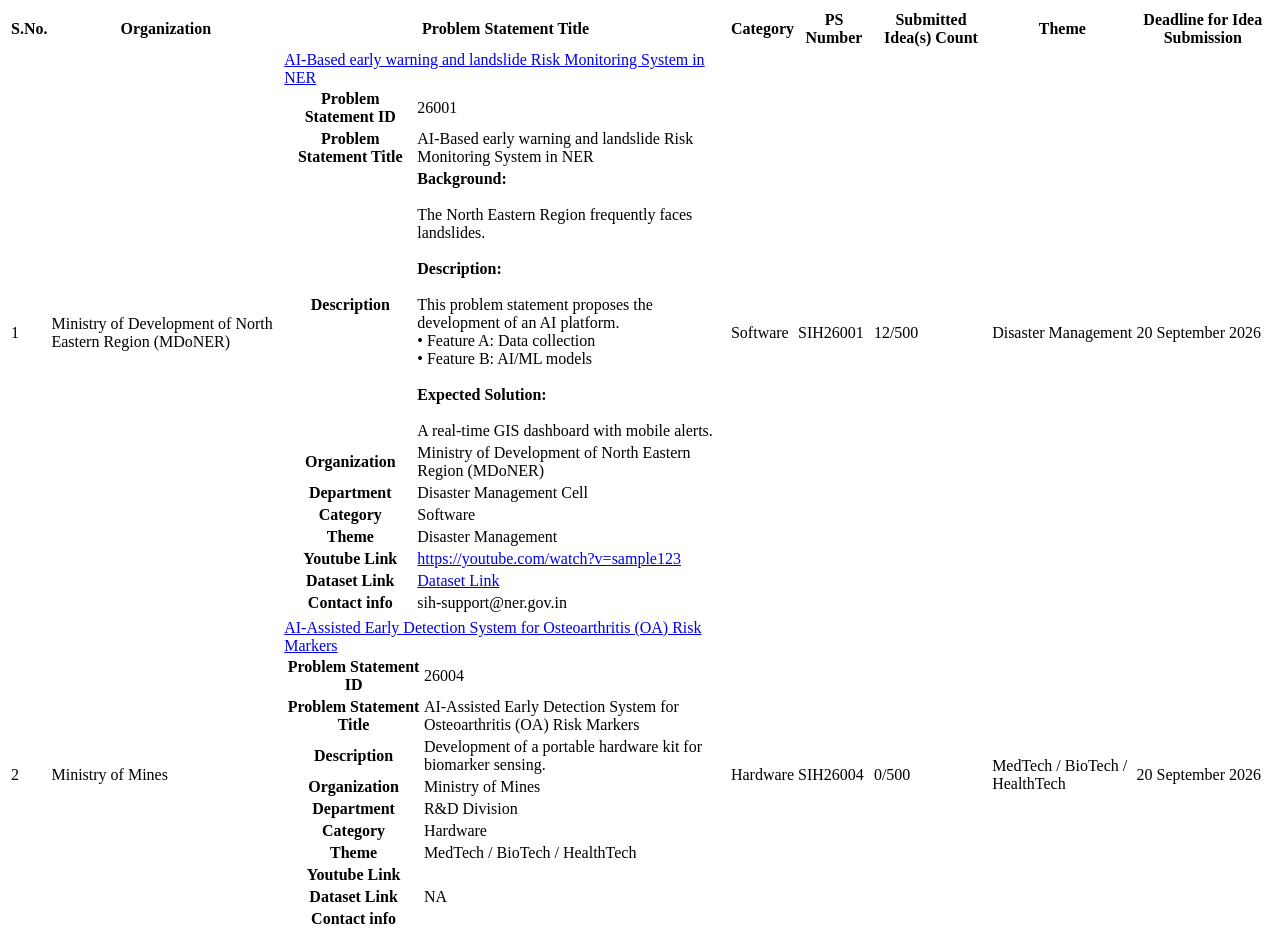
<file: tests/fixtures/sample_problem_statements.html>
<!DOCTYPE html>
<html lang="en">
<head>
    <meta charset="UTF-8">
    <title>SIH Problem Statements Sample</title>
</head>
<body>
    <table id="dataTablePS" class="table table-striped table-bordered">
        <thead>
            <tr>
                <th>S.No.</th>
                <th>Organization</th>
                <th>Problem Statement Title</th>
                <th>Category</th>
                <th>PS Number</th>
                <th>Submitted Idea(s) Count</th>
                <th>Theme</th>
                <th>Deadline for Idea Submission</th>
            </tr>
        </thead>
        <tbody>
            <!-- Row 1: Software with Background, Description, Expected Solution -->
            <tr>
                <td>1</td>
                <td>Ministry of Development of North Eastern Region (MDoNER)</td>
                <td>
                    <a href="javascript:void(0);" data-toggle="modal" data-target="#ViewProblemStatement26001">
                        AI-Based early warning and landslide Risk Monitoring System in NER
                    </a>
                    <div class="modal fade" id="ViewProblemStatement26001" role="dialog">
                        <div class="modal-dialog">
                            <div class="modal-content">
                                <div class="modal-body">
                                    <table class="table table-bordered table-hover" id="settings">
                                        <tr>
                                            <th>Problem Statement ID</th>
                                            <td><div class="style-2">26001</div></td>
                                        </tr>
                                        <tr>
                                            <th>Problem Statement Title</th>
                                            <td><div class="style-2">AI-Based early warning and landslide Risk Monitoring System in NER</div></td>
                                        </tr>
                                        <tr>
                                            <th>Description</th>
                                            <td>
                                                <div class="style-2">
                                                    <b>Background:</b><br><br>
                                                    The North Eastern Region frequently faces landslides.<br><br>
                                                    <b>Description:</b><br><br>
                                                    This problem statement proposes the development of an AI platform.<br>
                                                    • Feature A: Data collection<br>
                                                    • Feature B: AI/ML models<br><br>
                                                    <b>Expected Solution:</b><br><br>
                                                    A real-time GIS dashboard with mobile alerts.
                                                </div>
                                            </td>
                                        </tr>
                                        <tr>
                                            <th>Organization</th>
                                            <td>Ministry of Development of North Eastern Region (MDoNER)</td>
                                        </tr>
                                        <tr>
                                            <th>Department</th>
                                            <td>Disaster Management Cell</td>
                                        </tr>
                                        <tr>
                                            <th>Category</th>
                                            <td>Software</td>
                                        </tr>
                                        <tr>
                                            <th>Theme</th>
                                            <td>Disaster Management</td>
                                        </tr>
                                        <tr>
                                            <th>Youtube Link</th>
                                            <td><a href="https://youtube.com/watch?v=sample123" target="_blank">https://youtube.com/watch?v=sample123</a></td>
                                        </tr>
                                        <tr>
                                            <th>Dataset Link</th>
                                            <td><a href="https://data.gov.in/dataset/ner-landslide" target="_blank">Dataset Link</a></td>
                                        </tr>
                                        <tr>
                                            <th>Contact info</th>
                                            <td>sih-support@ner.gov.in</td>
                                        </tr>
                                    </table>
                                </div>
                            </div>
                        </div>
                    </div>
                </td>
                <td>Software</td>
                <td>SIH26001</td>
                <td>12/500</td>
                <td>Disaster Management</td>
                <td>20 September 2026</td>
            </tr>

            <!-- Row 2: Hardware with plain description, empty links -->
            <tr>
                <td>2</td>
                <td>Ministry of Mines</td>
                <td>
                    <a href="javascript:void(0);" data-toggle="modal" data-target="#ViewProblemStatement26004">
                        AI-Assisted Early Detection System for Osteoarthritis (OA) Risk Markers
                    </a>
                    <div class="modal fade" id="ViewProblemStatement26004" role="dialog">
                        <div class="modal-dialog">
                            <div class="modal-content">
                                <div class="modal-body">
                                    <table class="table table-bordered table-hover" id="settings">
                                        <tr>
                                            <th>Problem Statement ID</th>
                                            <td><div class="style-2">26004</div></td>
                                        </tr>
                                        <tr>
                                            <th>Problem Statement Title</th>
                                            <td><div class="style-2">AI-Assisted Early Detection System for Osteoarthritis (OA) Risk Markers</div></td>
                                        </tr>
                                        <tr>
                                            <th>Description</th>
                                            <td>
                                                <div class="style-2">
                                                    Development of a portable hardware kit for biomarker sensing.
                                                </div>
                                            </td>
                                        </tr>
                                        <tr>
                                            <th>Organization</th>
                                            <td>Ministry of Mines</td>
                                        </tr>
                                        <tr>
                                            <th>Department</th>
                                            <td>R&D Division</td>
                                        </tr>
                                        <tr>
                                            <th>Category</th>
                                            <td>Hardware</td>
                                        </tr>
                                        <tr>
                                            <th>Theme</th>
                                            <td>MedTech / BioTech / HealthTech</td>
                                        </tr>
                                        <tr>
                                            <th>Youtube Link</th>
                                            <td><a href=" " target="_blank"></a></td>
                                        </tr>
                                        <tr>
                                            <th>Dataset Link</th>
                                            <td>NA</td>
                                        </tr>
                                        <tr>
                                            <th>Contact info</th>
                                            <td><a href="#" target="_blank"></a></td>
                                        </tr>
                                    </table>
                                </div>
                            </div>
                        </div>
                    </div>
                </td>
                <td>Hardware</td>
                <td>SIH26004</td>
                <td>0/500</td>
                <td>MedTech / BioTech / HealthTech</td>
                <td>20 September 2026</td>
            </tr>
        </tbody>
    </table>
</body>
</html>
</file>
